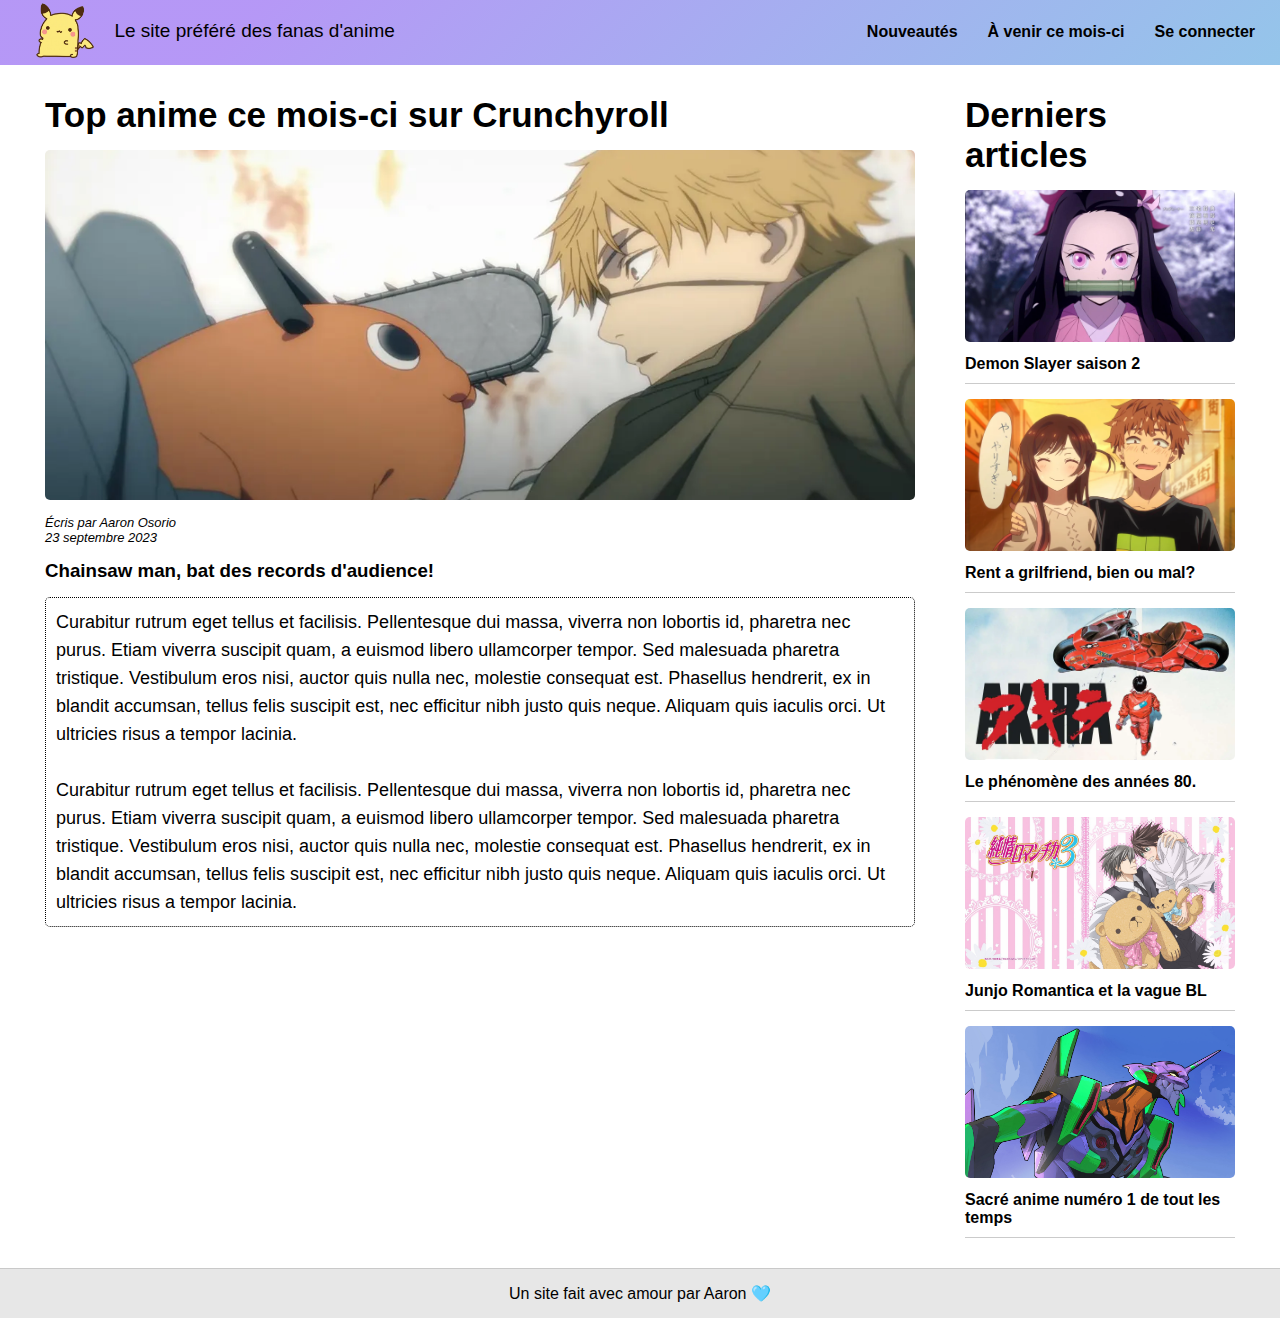
<file: LABO4/index.html>
<!DOCTYPE html>
<html lang="fr">
<head>
    <meta charset="UTF-8">
    <meta name="keywords" content="laboratoire, inf3190, UQAM">
    <meta name="description" content="Ce labo nous permettra de voir comment faire pour ajouter du style à notre document html">
    <meta name="viewport" content="width=device-width,initial-scale=1.0">
    <title>TOPANIME</title>
    <link rel="stylesheet" type="text/css" href="static/css/style.css">
</head>
<body>
<header>
    <nav class="navbar">
        <div>
            <a href="#" class="logo">
                <img id="logo" src="static/images/logo.png" alt="Notre logo">
            </a>
            <span class="slogan">Le site préféré des fanas d'anime</span>
        </div>
        <ul class="nav-links">
            <li class="nav-item"><a href="#">Nouveautés</a></li>
            <li class="nav-item"><a href="#">À venir ce mois-ci</a></li>
            <li class="nav-item"><a href="#">Se connecter</a></li>
        </ul>
    </nav>
</header>
<main>
    <section class="colonne-gauche">
        <h2>Top anime ce mois-ci sur Crunchyroll</h2>
        <article>
            <div class="article">
                <div class="hero-banner-anime">
                    <img src="static/images/chainsaw-man-banner.jpg" alt="banniere">
                </div>
                <div class="information-article">
                    Écris par Aaron Osorio <br>
                    23 septembre 2023
                </div>
                <h3 class="titre-article">Chainsaw man, bat des records d'audience!</h3>
                <p class="article">
                    Curabitur rutrum eget tellus et facilisis. Pellentesque dui massa, viverra non lobortis id,
                    pharetra nec purus. Etiam viverra suscipit quam, a euismod libero ullamcorper tempor.
                    Sed malesuada pharetra tristique. Vestibulum eros nisi, auctor quis nulla nec, molestie
                    consequat est. Phasellus hendrerit, ex in blandit accumsan, tellus felis suscipit est, nec
                    efficitur nibh justo quis neque. Aliquam quis iaculis orci. Ut ultricies risus a tempor
                    lacinia.<br><br>
                    Curabitur rutrum eget tellus et facilisis. Pellentesque dui massa, viverra non lobortis id,
                    pharetra nec purus. Etiam viverra suscipit quam, a euismod libero ullamcorper tempor.
                    Sed malesuada pharetra tristique. Vestibulum eros nisi, auctor quis nulla nec, molestie
                    consequat est. Phasellus hendrerit, ex in blandit accumsan, tellus felis suscipit est, nec
                    efficitur nibh justo quis neque. Aliquam quis iaculis orci. Ut ultricies risus a tempor
                    lacinia.
                </p>
            </div>
        </article>
    </section>
    <section class="colonne-droite">
        <div class="sidebar">
            <h2>Derniers articles</h2>
            <ul>
                <li class="liste-article">
                    <div class="article-image">
                        <img src="static/images/demon-slayer-banner.jpg" alt="demon-slayer">
                    </div>
                    <h4>Demon Slayer saison 2</h4>
                </li>
                <li class="liste-article">
                    <div class="article-image">
                        <img src="static/images/rent-a-girlfriend-banner.jpg" alt="rent-a-girl">
                    </div>
                    <h4>Rent a grilfriend, bien ou mal?</h4>
                </li>
                <li class="liste-article">
                    <div class="article-image">
                        <img src="static/images/Akira-banner.jpg" alt="Akira">
                    </div>
                    <h4>Le phénomène des années 80.</h4>
                </li>
                <li class="liste-article">
                    <div class="article-image">
                        <img src="static/images/junjo-romantica-banner.jpg" alt="junjo">
                    </div>
                    <h4>Junjo Romantica et la vague BL</h4>
                </li>
                <li class="liste-article">
                    <div class="article-image">
                        <img src="static/images/evangelion-banner.jpg" alt="evangelion">
                    </div>
                    <h4>Sacré anime numéro 1 de tout les temps</h4>
            </ul>
        </div>
    </section>
</main>
<footer>
    Un site fait avec amour par Aaron 🩵
</footer>
</body>
</html>
</file>
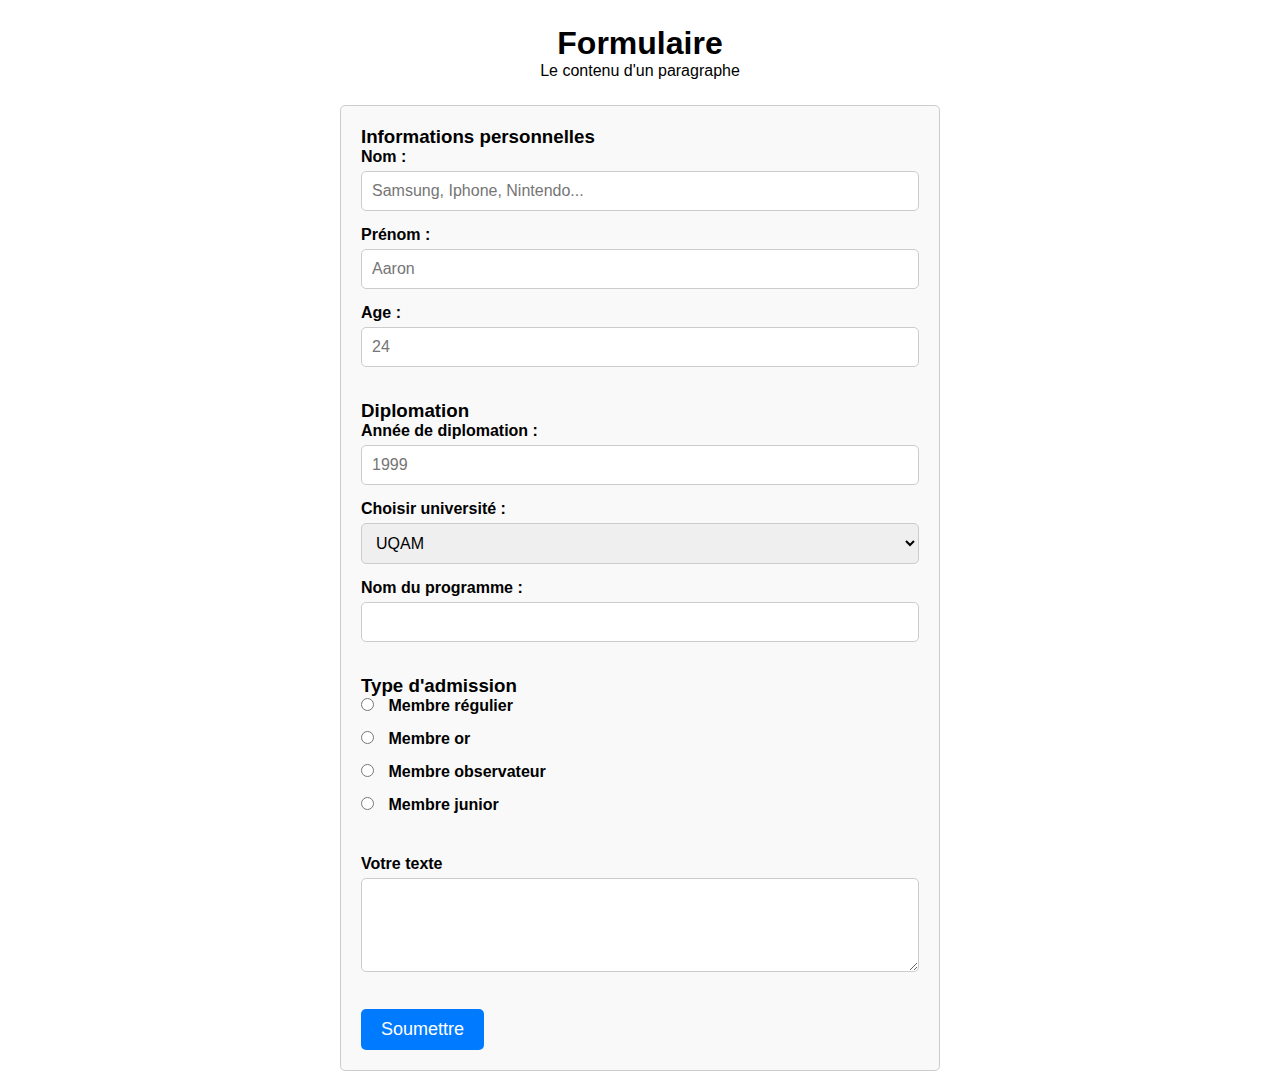
<file: LABO5/index.html>
<!DOCTYPE html>
<html lang="fr">
<head>
    <meta charset="UTF-8">
    <meta name="keywords" content="laboratoire, inf3190, UQAM">
    <meta name="description" content="Devenez bénévole pour notre organisme!">
    <meta name="viewport" content="width=device-width,initial-scale=1.0">
    <meta name="author" content="Aaron Osorio">
    <title>Formulaire de Bénévolat</title>
    <link rel="stylesheet" type="text/css" href="css/style.css">
</head>
<body>
    <div>
        <header>
            <div class="head">
                <h1>Formulaire</h1>
                <p>Le contenu d'un paragraphe</p>
            </div>
        </header>
    </div>
    <div>
        <form action="#" method="POST">
            <h3>Informations personnelles</h3>
            <label for="nom">Nom : </label>
            <input type="text" id="nom" name="nom" maxlength="40" placeholder="Samsung, Iphone, Nintendo..." required>
            <label for="prenom">Prénom : </label>
            <input type="text" id="prenom" name="prenom" maxlength="50" placeholder="Aaron" required>
            <label for="age">Age : </label>
            <input type="text" id="age" name="age" maxlength="2" placeholder="24" required>
            <br><br>

            <h3>Diplomation</h3>
            <label for="annee-diplomation">Année de diplomation :</label>
            <input type="text" id="annee-diplomation"
                   name="annee-diplomation"
            maxlength="4" placeholder="1999">

            <label for="universites">Choisir université :</label>
            <select id="universites" name="universites">
                <option value="UQAM">UQAM</option>
                <option value="UDEM">UDEM</option>
                <option value="McGill">McGill</option>
            </select>
            <label for="nom-programme">Nom du programme : </label>
            <input type="text" id="nom-programme" name="nom-programme" required>
            <br><br>
            <h3>Type d'admission</h3>
            <div class="interest-options">
                <div>
                    <input type="radio" id="membre-reg" name="admission" value="Membre régulier">
                    <label for="membre-reg">Membre régulier</label>
                </div>
                <div>
                    <input type="radio" id="membre-or" name="admission" value="Membre or">
                    <label for="membre-or">Membre or</label>
                </div>
                <div>
                    <input type="radio" id="membre-observateur" name="admission" value="Membre observateur">
                    <label for="membre-observateur">Membre observateur</label>
                </div>
                <div>
                    <input type="radio" id="membre-junior" name="admission" value="Membre junior">
                    <label for="membre-junior">Membre junior</label>
                </div>
            </div>


            <br><br>
            <div>
                <label for="texte">Votre texte</label>
                <textarea id="texte" name="texte" rows="4" cols="50"></textarea><br><br>
            </div>

            <input type="submit" value="Soumettre">



        </form>
    </div>
</body>
</html>
</file>
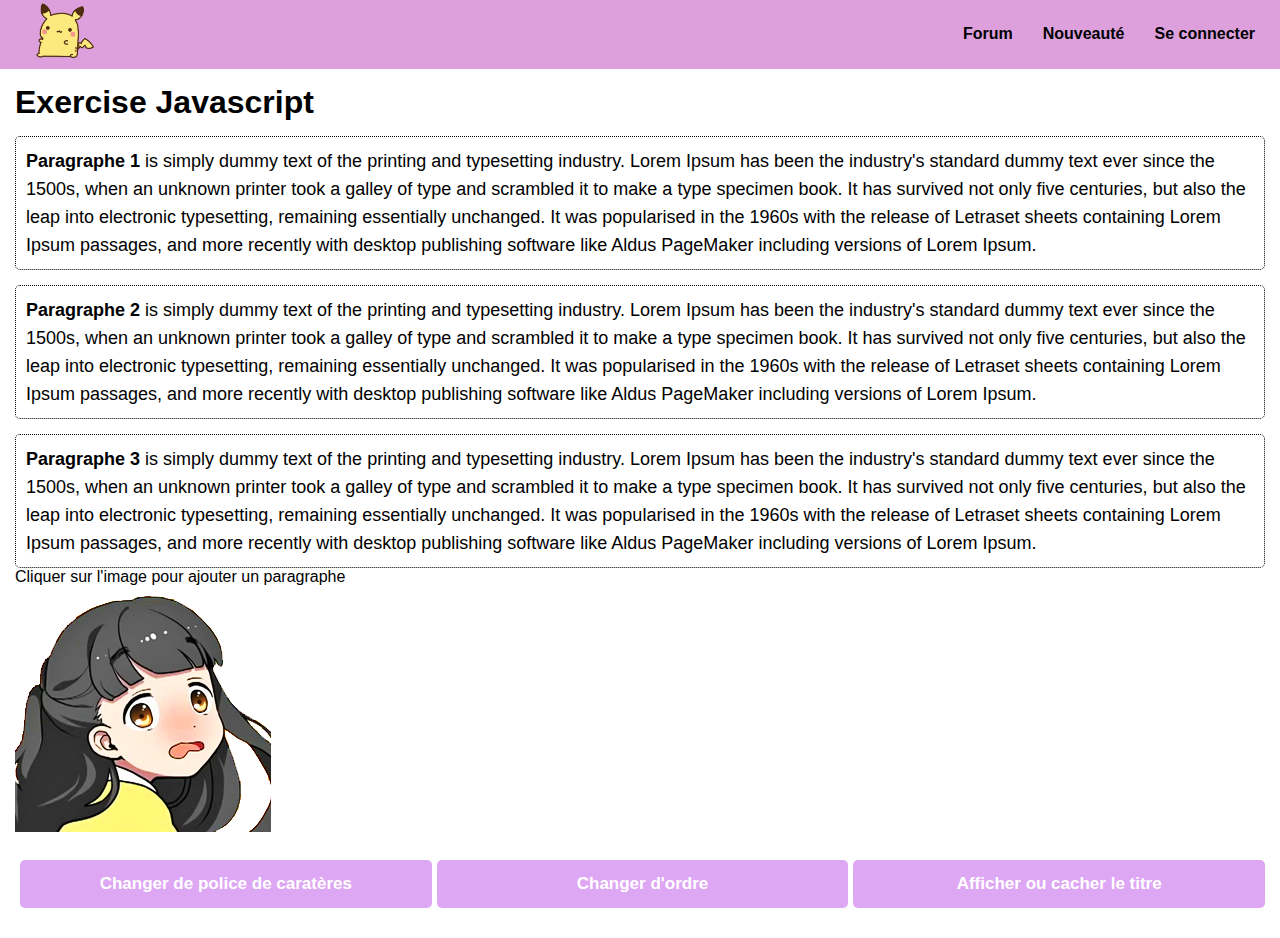
<file: LABO6/index.html>
<!DOCTYPE html>
<html lang="fr">
<head>
    <meta charset="UTF-8">
    <meta name="keywords" content="laboratoire, inf3190, UQAM">
    <meta name="description" content="Ce labo nous permettra de manipuler du JS">
    <meta name="viewport" content="width=device-width,initial-scale=1.0">
    <link href="static/css/style.css" rel="stylesheet" type="text/css">
    <title>Javascript</title>
</head>
<header>
    <nav class="navbar">
        <div class="brand">
            <a href="#" class="logo">
                <img src="static/image/logo.png" alt="logo">
            </a>
        </div>
        <ul class="nav-links">
            <li class="nav-item">
                <a href="#">Forum</a>
            </li>
            <li class="nav-item">
                <a href="#">Nouveauté</a>
            </li>
            <li class="nav-item">
                <a href="#">Se connecter</a>
            </li>
        </ul>
    </nav>
</header>
<body>
<main>
    <h1 id="titre" onclick="titreEnRouge()">Exercise Javascript</h1>
    <p id="p1">
        <strong>Paragraphe 1</strong> is simply dummy text of the printing and
        typesetting industry. Lorem Ipsum has been the industry's standard dummy
        text ever since the 1500s, when an unknown printer took a galley of type
        and scrambled it to make a type specimen book. It has survived not only
        five centuries, but also the leap into electronic typesetting, remaining
        essentially unchanged. It was popularised in the 1960s with the release
        of Letraset sheets containing Lorem Ipsum passages, and more recently
        with desktop publishing software like Aldus PageMaker including versions
        of Lorem Ipsum.
    </p>
    <p id="p2">
        <strong>Paragraphe 2</strong> is simply dummy text of the printing and
        typesetting industry. Lorem Ipsum has been the industry's standard dummy
        text ever since the 1500s, when an unknown printer took a galley of type
        and scrambled it to make a type specimen book. It has survived not only
        five centuries, but also the leap into electronic typesetting, remaining
        essentially unchanged. It was popularised in the 1960s with the release
        of Letraset sheets containing Lorem Ipsum passages, and more recently
        with desktop publishing software like Aldus PageMaker including versions
        of Lorem Ipsum.
    </p>
    <p id="p3">
        <strong>Paragraphe 3</strong> is simply dummy text of the printing and
        typesetting industry. Lorem Ipsum has been the industry's standard dummy
        text ever since the 1500s, when an unknown printer took a galley of type
        and scrambled it to make a type specimen book. It has survived not only
        five centuries, but also the leap into electronic typesetting, remaining
        essentially unchanged. It was popularised in the 1960s with the release
        of Letraset sheets containing Lorem Ipsum passages, and more recently
        with desktop publishing software like Aldus PageMaker including versions
        of Lorem Ipsum.
    </p>


    <div id="ajout-paragraphe"></div>
    <p>Cliquer sur l'image pour ajouter un paragraphe</p>
    <img src="static/image/moi.png" width="256" id="add" onclick="ajoutDunParagraphe()" alt="moi"><br>


    <div class="boutons">
        <button type="button"
                onclick="changePolice()">Changer de police de caratères</button>
        <button type="button" onclick="ordre()">Changer d'ordre</button>
        <button type="button"
                onclick="afficherTitre()">Afficher ou cacher le titre</button>
    </div>

</main>
</body>
<script src="static/js/script.js"></script>
</html>
</file>
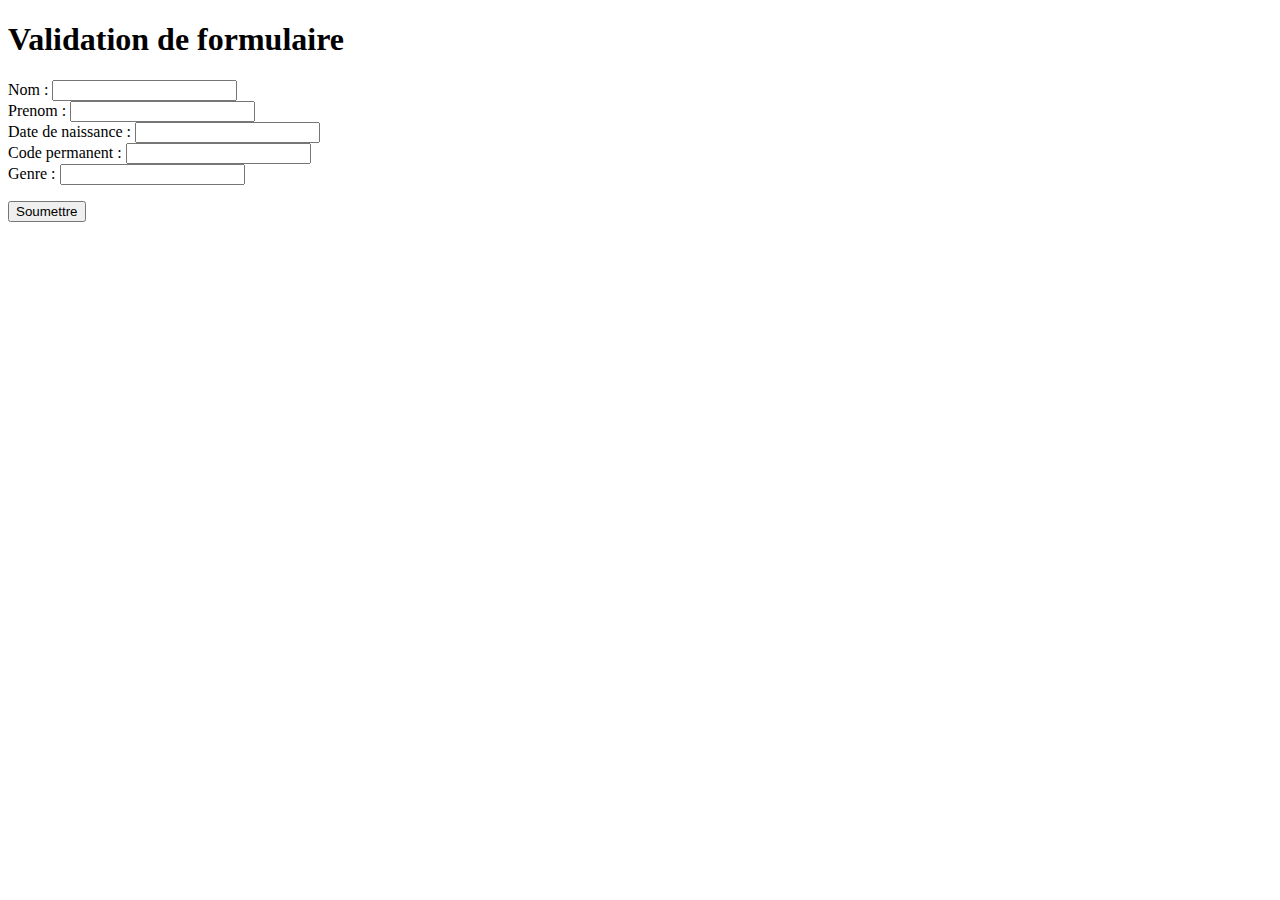
<file: LABO7/index.html>
<!DOCTYPE html>
<html lang="en">
<head>
	<meta charset="UTF-8">
	<meta http-equiv="X-UA-Compatible" content="IE=edge">
	<meta name="viewport" content="width=device-width, initial-scale=1.0">
	<title>Document</title>
</head>
<body>

<h1>Validation de formulaire</h1>

<form id="formulaire" action="/submit" method="post">
	<p id="erreur-global"></p>
	<label for="nom">Nom :</label>
	<input type="text" id="nom">
	<br>
	<label for="prenom">Prenom :</label>
	<input type="text" id="prenom">
	<br>
	<label for="date">Date de naissance :</label>
	<input type="text" id="date">
	<span id="erreur-date"></span>
	<br>
	<label for="code">Code permanent :</label>
	<input type="text" id="code">
	<span id="erreur-code"></span>
	<br>
	<label for="genre">Genre :</label>
	<input type="text" id="genre">
	<span id="erreur-genre"></span>
	<br>
	<p id="erreur-champs-vides"></p>
</form>
<button onclick="valider()">Soumettre</button>

</body>
<script src="static/js/script.js"></script>
</html>
</file>
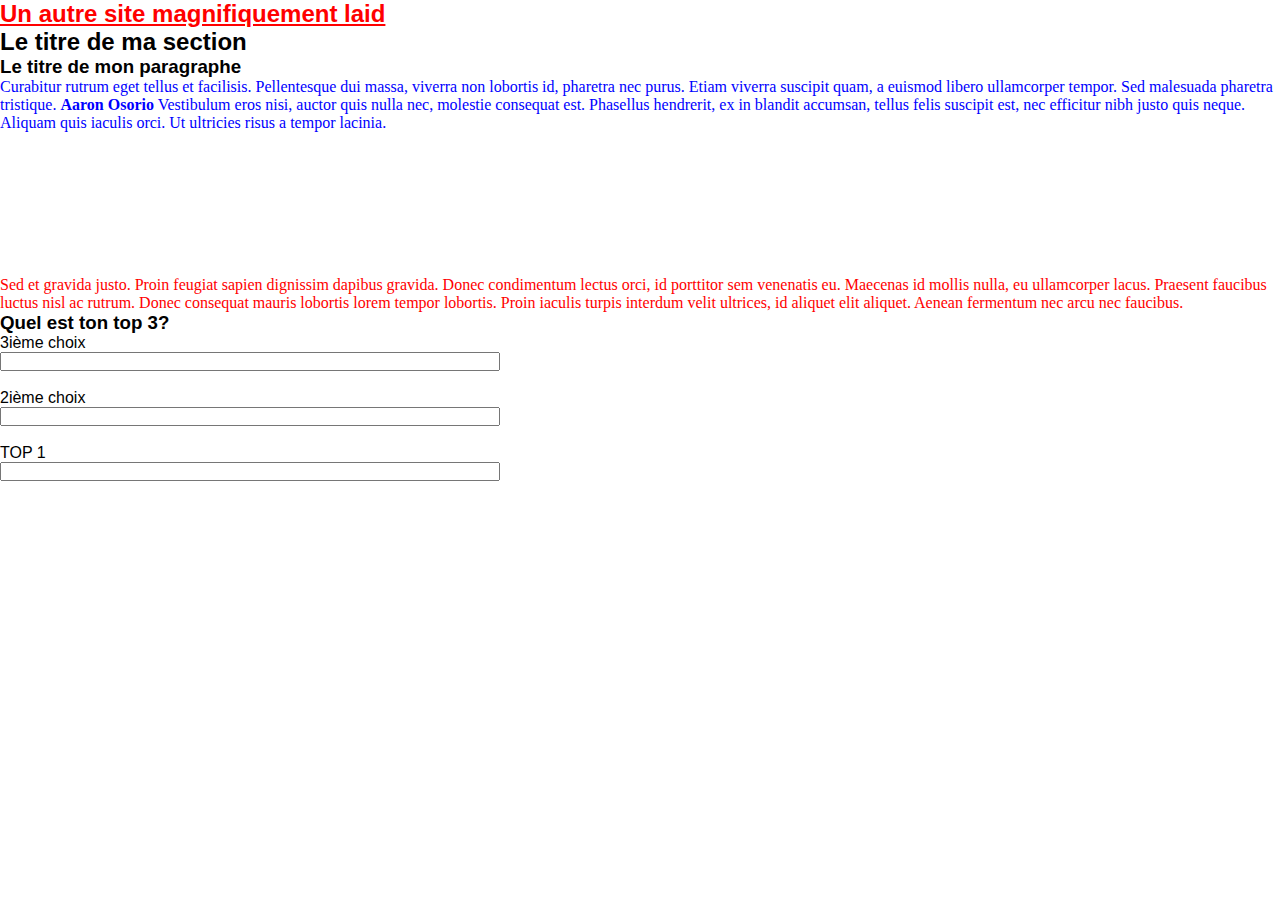
<file: LABO3/solution.html>
<!DOCTYPE html>
<html lang="fr">
<head>
    <meta charset="UTF-8">
    <meta name="keywords" content="laboratoire, inf3190, UQAM">
    <meta name="description" content="Ce labo nous permettra de voir comment faire pour ajouter du style à notre document html">
    <meta name="viewport" content="width=device-width,initial-scale=1.0">
    <title>LABO3</title>
    <link rel="stylesheet" type="text/css" href="static/css/style.css">
</head>
<body>
<main>
    <h1>Un autre site magnifiquement laid</h1>
    <section>
        <h2>Le titre de ma section</h2>
        <article>
            <h3>Le titre de mon paragraphe</h3>
            <p class="paragraphe-1">
                Curabitur rutrum eget tellus et facilisis. Pellentesque dui massa, viverra non lobortis id,
                pharetra nec purus. Etiam viverra suscipit quam, a euismod libero ullamcorper tempor.
                Sed malesuada pharetra tristique. <span id="nom">Aaron Osorio</span> Vestibulum eros nisi, auctor quis nulla nec, molestie
                consequat est. Phasellus hendrerit, ex in blandit accumsan, tellus felis suscipit est, nec
                efficitur nibh justo quis neque. Aliquam quis iaculis orci. Ut ultricies risus a tempor
                lacinia.
            </p>
            <p class="paragraphe-2">
                Curabitur rutrum eget tellus et facilisis. Pellentesque dui massa, viverra non lobortis id,
                pharetra nec purus. Etiam viverra suscipit quam, a euismod libero ullamcorper tempor.
                Sed malesuada pharetra tristique. Vestibulum eros nisi, auctor quis nulla nec, molestie
                consequat est. Phasellus hendrerit, ex in blandit accumsan, tellus felis suscipit est, nec
                efficitur nibh justo quis neque. Aliquam quis iaculis orci. Ut ultricies risus a tempor
                lacinia.
            </p>
            <p class="paragraphe-3">
                Sed et gravida justo. Proin feugiat sapien dignissim dapibus gravida. Donec condimentum
                lectus orci, id porttitor sem venenatis eu. Maecenas id mollis nulla, eu ullamcorper lacus.
                Praesent faucibus luctus nisl ac rutrum. Donec consequat mauris lobortis lorem tempor
                lobortis. Proin iaculis turpis interdum velit ultrices, id aliquet elit aliquet.
                Aenean fermentum nec arcu nec faucibus.
            </p>
        </article>
    </section>
    <section>
        <h3>Quel est ton top 3?</h3>
        <form>
            <label for="3ieme-choix">3ième choix</label>
            <input id="3ieme-choix" type="text"><br>
            <label for="2ieme-choix">2ième choix</label>
            <input id="2ieme-choix" type="text"><br>
            <label for="top-1">TOP 1</label>
            <input id="top-1" type="text">
        </form>
    </section>
</main>
</body>
</html>
</file>
<file: LABO4/static/css/style.css>
/* GLOBAL STYLES */

html {
    box-sizing: border-box;
}


*, *::before, *::after {
    box-sizing: inherit;
    margin: 0;
    padding: 0;
}

body {
    font-family: -apple-system, BlinkMacSystemFont, 'Segoe UI', Roboto, Oxygen, Ubuntu, Cantarell, 'Open Sans', 'Helvetica Neue', sans-serif;
}



h2 {
    font-size: 35px;
}

main {
    width: 1250px;
    margin: auto;
    padding: 15px;
    display: flex;
    flex-direction: row;
}

nav {
    width: 100%;
    padding-left: 30px;
    padding-right: 10px;
    display: flex;
    justify-content: space-between;
    align-items: center;
    background: hsla(259, 84%, 78%, 1);

    background: linear-gradient(315deg, hsla(259, 84%, 78%, 1) 20%, hsla(206, 67%, 75%, 1) 100%);

    background: -moz-linear-gradient(315deg, hsla(259, 84%, 78%, 1) 20%, hsla(206, 67%, 75%, 1) 100%);

    background: -webkit-linear-gradient(315deg, hsla(259, 84%, 78%, 1) 20%, hsla(206, 67%, 75%, 1) 100%);

    filter: progid: DXImageTransform.Microsoft.gradient( startColorstr="#b597f6", endColorstr="#96c6ea", GradientType=1 );
}

footer {
    bottom: 0;
    text-align: center;
    background-color: #e7e7e7;
    height: 50px;
    display: flex;
    justify-content: center;
    align-items: center;
    border-top: 1px solid #c9c9c9;
}

ul {
    list-style-type: none;
}

.slogan {
    font-size: 19px;
    margin-left: 15px;
}

.logo {
    display: inline-block;
}

.nav-links {
    list-style: none;
    display: flex;
}

.nav-item a {
    display: inline-block;
    padding: 10px 15px;
    text-decoration: none;
    color: #000000;
    font-weight: bold;
}

.nav-item:hover {
    background-color: white;
    border-radius: 5px;
    box-shadow: 1px 1px 1px #000000;
}

.nav-item:hover a {
    color: #000000;
}

.logo img {
    width: 65px;
    vertical-align: middle;
}

.hero-banner-anime {
    display: flex;
    max-height: 350px;
}

.hero-banner-anime img {
    display: flex;
    object-fit: cover;
    max-width: 100%;
    border-radius: 5px;
}

.colonne-gauche {
    float: left;
    width: 75%;
    margin: 15px;
}

.colonne-droite {
    float:right;
    width: 25%;
    margin: 15px;
}

.information-article {
    font-style: italic;
    font-size: small;
    margin:15px 0 15px 0;
}

.article {
    margin-top: 15px;
}

p.article {
    border: 1px dotted;
    padding: 10px;
    border-radius: 5px;
    margin-top: 15px;
    font-size: 18px;
    line-height: 28px;
}

.sidebar {
    display: flex;
    flex-direction: column;
    margin-left: 20px;
}

.article-image{
    display: flex;
    flex-direction: column;
    max-height: 150px;
    margin-bottom: 15px;
}

.sidebar img {
    display: flex;
    object-fit: cover;
    max-width: 100%;
    border-radius: 5px;
    margin-bottom: 10px;
}

.liste-article {
    font-size: 16px;
    font-weight: 400;

    margin-top:15px;
    padding-bottom: 10px;
    border-bottom: 1px solid #cbcbcb;

}
</file>
<file: LABO5/css/style.css>
html {
    box-sizing: border-box;
}

*, *::before, *::after {
    box-sizing: inherit;
    margin: 0;
    padding: 0;
}

body {
    font-family: -apple-system, BlinkMacSystemFont, 'Segoe UI', Roboto, Oxygen, Ubuntu, Cantarell, 'Open Sans', 'Helvetica Neue', sans-serif;
}

main {
    display: flex;
    flex-direction: column;
    width: 1250px;
    margin: auto;
    padding: 15px;
}

/* Style du conteneur du formulaire */
form {
    max-width: 600px;
    margin: 0 auto;
    padding: 20px;
    border: 1px solid #ccc;
    border-radius: 5px;
    background-color: #f9f9f9;
}

/* Style des étiquettes (labels) */
label {
    display: block;
    margin-bottom: 5px;
    font-weight: bold;
}

/* Style des champs de texte */
input[type="text"],
input[type="email"],
input[type="tel"],
textarea,
select {
    width: 100%;
    padding: 10px;
    margin-bottom: 15px;
    border: 1px solid #ccc;
    border-radius: 5px;
    font-size: 16px;
}

/* Style du bouton Soumettre */
input[type="submit"] {
    background-color: #007BFF;
    color: #fff;
    padding: 10px 20px;
    border: none;
    border-radius: 5px;
    font-size: 18px;
    cursor: pointer;
}

/* Style du bouton Soumettre au survol (hover) */
input[type="submit"]:hover {
    background-color: #0056b3;
}

.head {
    width: 600px;
    margin: 25px auto;
    text-align: center;
}

.interest-options {
    display: flex;
    flex-direction: column;
    gap: 10px;
}
.interest-options label {
    display: inline-flex;
    align-items: center;
    margin-left: 10px;
}
</file>
<file: LABO6/static/css/style.css>
html {
    box-sizing: border-box;
}

*, *::before, *::after {
    box-sizing: inherit;
    margin: 0;
    padding: 0;
}

body {
    font-family: -apple-system, BlinkMacSystemFont, 'Segoe UI', Roboto, Oxygen, Ubuntu, Cantarell, 'Open Sans', 'Helvetica Neue', sans-serif;
}

main {
    display: flex;
    flex-direction: column;
    width: 100%;
    margin: auto;
    padding: 15px;
}


nav{
    width: 100%;
    padding-left: 30px;
    padding-right: 10px;
    display: flex;
    justify-content: space-between;
    align-items: center;
    background-color: plum;
}

.logo {
    display: inline-block;
}

.nav-links {
    display: flex;
    list-style: none;
}

.nav-item a {
    display: inline-block;
    padding: 10px 15px;
    text-decoration: none;
    color: #000000;
    font-weight: bold;
}

.nav-item:hover {
    background-color: white;
    border-radius: 5px;
    box-shadow: 1px 1px 1px #000000;
}

.nav-item:hover a {
    color: #000000;
}

.logo img {
    width: 65px;
    max-height: 155px;
}

button {
    width: 50%;
    font-size: 17px;
    font-weight: 900;
    margin: 0 0 15px 5px;
    padding: 14px 20px;
    border-radius: 5px;
    cursor: pointer;
    border: none;
    background-color: rgb(222, 167, 243);
    color: white;
}

.boutons{
    display: flex;
    flex-direction: row;
}

#p1, #p2, #p3{
    border: 1px dotted;
    padding: 10px;
    border-radius: 5px;
    margin-top: 15px;
    font-size: 18px;
    line-height: 28px;
}
</file>
<file: LABO3/static/css/style.css>
/* Réinitialisation des styles par défaut */
html {
    box-sizing: border-box;
}

*, *::before, *::after {
    box-sizing: inherit;
    margin: 0;
    padding: 0;
}

/* Styles globaux */
body {
    font-family: Arial, sans-serif;
}

/* Styles pour les éléments spécifiques */
h1 {
    font-size: 1.5rem;
    color: red;
    text-decoration: underline;
}

p {
    font-family: serif;
}

/* Afin d'aligner verticalement le formulaire, on peut faire appel au flex */
form {
    display: flex;
    flex-direction: column;
    width: 500px;
}

.paragraphe-1 {
    color: blue; /* #0000ff */
}

.paragraphe-2 {
    color: white; /* #fff ou #ffffff */
    margin: 45px;
}

.paragraphe-3 {
    color: red; /* #ff0000 */
}

#nom {
    font-weight: bold;
}

#nom:hover {
    cursor: pointer;
}
</file>
